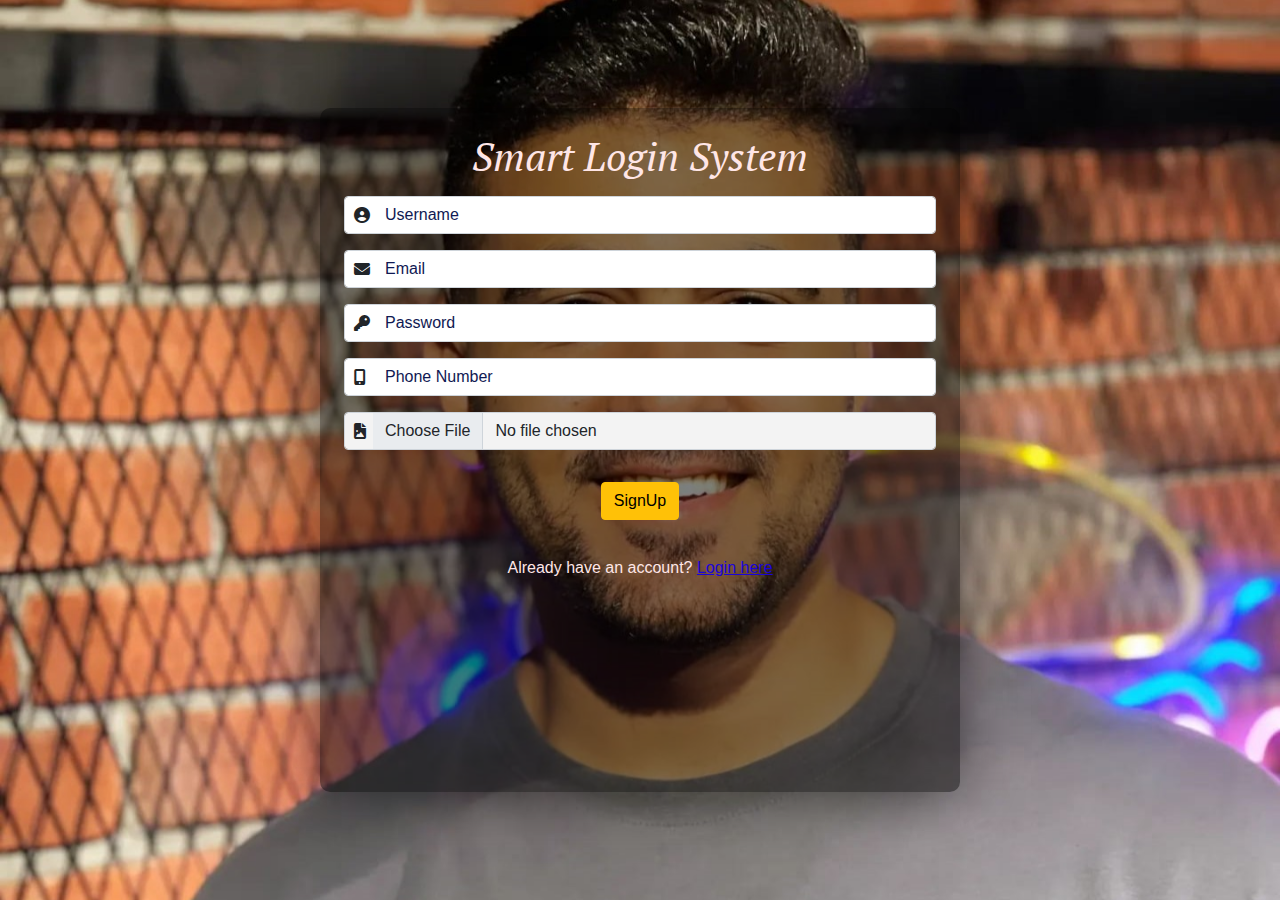
<file: index.html>
<!DOCTYPE html>
<html lang="en">

<head>
    <meta charset="UTF-8">
    <meta name="viewport" content="width=device-width, initial-scale=1.0">
    <link rel="preconnect" href="https://fonts.googleapis.com">
    <link rel="preconnect" href="https://fonts.gstatic.com" crossorigin>
    <link href="https://fonts.googleapis.com/css2?family=PT+Serif:ital,wght@0,400;0,700;1,400;1,700&display=swap"rel="stylesheet">
    <title>Sign-Up</title>
    <link rel="icon" type="image/png" href="./images/User-avatar.svg.png" />
    <link rel="stylesheet" href="./CSS/bootstrap.min.css">
    <link rel="stylesheet" href="./CSS/all.min.css">
    <link rel="stylesheet" href="./CSS/main.css">
</head>

<body class="align-content-center">
    <div class="container p-4 text-center">
        <div class="form-box">
            <h1>Smart Login System</h1>
            <div id="registrationForm" class="text-start">
                <div class="input-icon">
                    <input class="form-control my-3" type="text" id="username" placeholder="Username">
                    <i class="fa-solid fa-circle-user"></i>
                </div>
                <div class="input-icon">
                    <input class="form-control my-3" type="email" id="email" placeholder="Email">
                    <i class="fa-solid fa-envelope"></i>
                </div>
                <div class="input-icon">
                    <input class="form-control my-3" type="password" id="password" placeholder="Password" required>
                    <i class="fa-solid fa-key"></i>
                </div>
                <div class="input-icon">
                    <input class="form-control my-3" type="number" id="number" placeholder="Phone Number" required>
                    <i class="fa-solid fa-mobile-screen-button"></i>
                </div>
                <div class="input-icon">
                    <input class="form-control my-3" type="file" id="avatar-input" accept="image/*">
                    <i class="fa-solid fa-file-image"></i>
                </div>

            </div>
            <button type="submit" class="btn my-3 btn-warning">SignUp</button>
            <p id="registrationError" class="error_message"></p>
        </div>
        <p id="Message">Already have an account? <a href="login.html">Login here</a></p>
    </div>

    <script src="./JS/bootstrap.bundle.min.js"></script>
    <script src="./JS/main.js"></script>
</body>

</html>
</file>
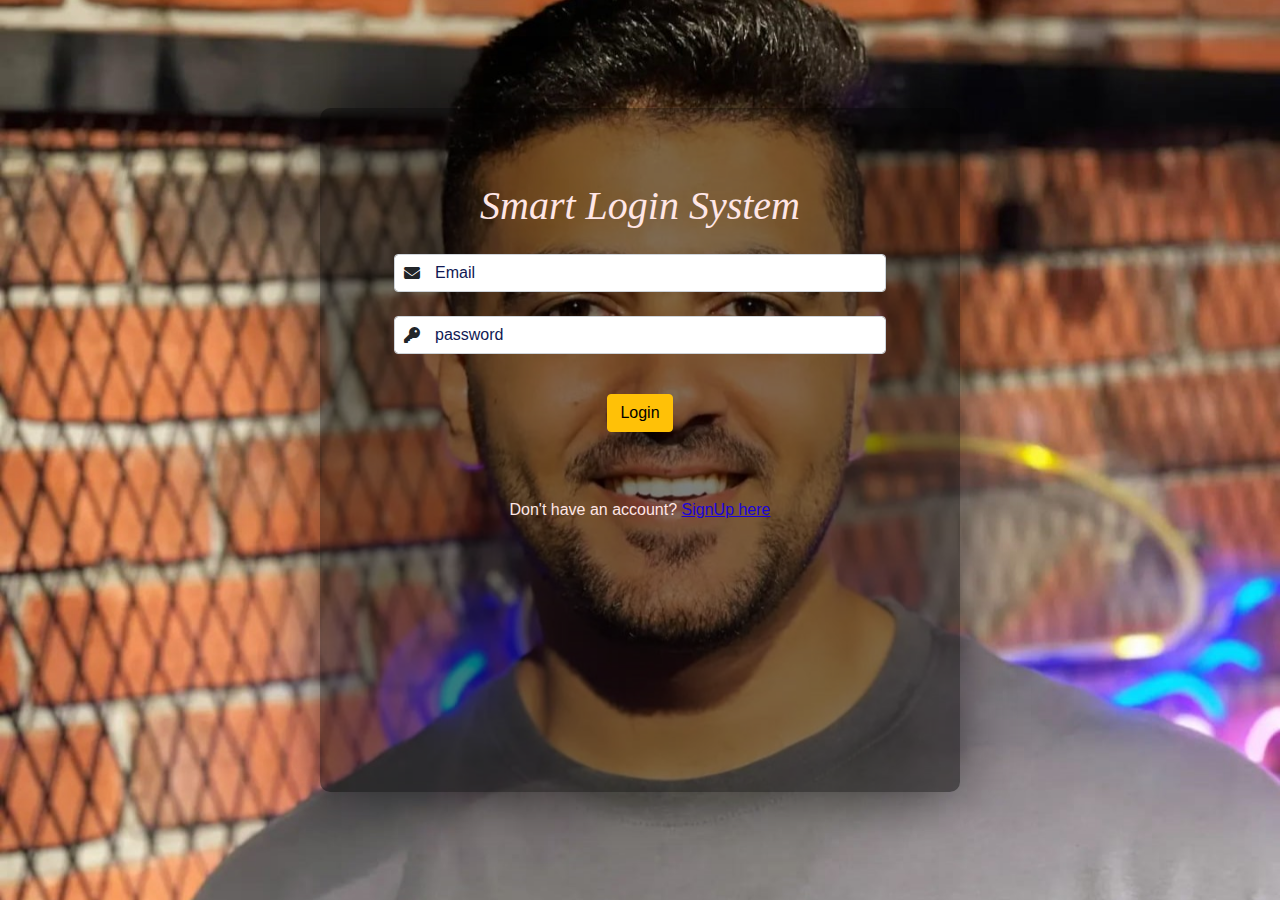
<file: Home.html>
<!DOCTYPE html>
<html lang="en">

<head>
    <meta charset="UTF-8">
    <meta name="viewport" content="width=device-width, initial-scale=1.0">
    <title>Home</title>
    <link rel="icon" type="image/png" href="./images/User-avatar.svg.png" />
    <link rel="stylesheet" href="./CSS/bootstrap.min.css">
    <link rel="stylesheet" href="./CSS/all.min.css">
    <link rel="stylesheet" href="./CSS/main.css">
</head>

<body class="align-content-center">
    <div class="container p-4 text-center align-content-center justify-content-center ">
        <div class="home-box my-3">
            <h1> Welcome <span id="userName" class="fs-2 my-2"></span> 
                <i class="fa-solid fa-heart fs-2 my-2"></i>
            </h1>
            <img id="welcomeImage" class="my-3" src="" alt="Profile Image">
        </div>
        <a href="login.html"><button id="logoutButton" class="btn btn-warning"> Logout </button></a>
    </div>

    <script src="./JS/bootstrap.bundle.min.js"></script>
    <script src="./JS/Home.js"></script>
</body>

</html>
</file>
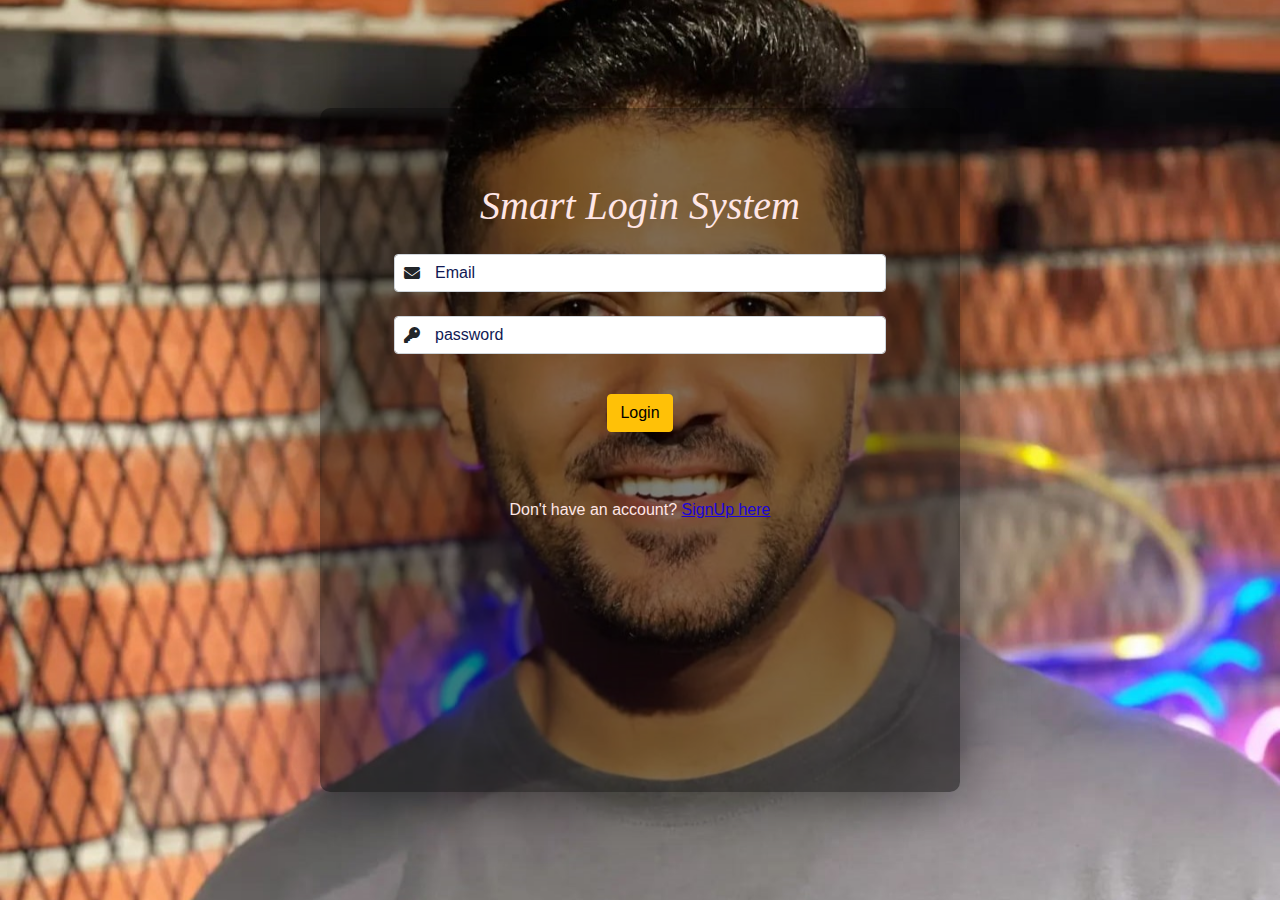
<file: login.html>
<!DOCTYPE html>
<html lang="en">

<head>
    <meta charset="UTF-8">
    <meta name="viewport" content="width=device-width, initial-scale=1.0">
    <title>Login</title>
    <link rel="icon" type="image/png" href="./images/User-avatar.svg.png" />
    <link rel="stylesheet" href="./CSS/bootstrap.min.css">
    <link rel="stylesheet" href="./CSS/all.min.css">
    <link rel="stylesheet" href="./CSS/main.css">
</head>

<body class="align-content-center">
    <div class="container p-4 text-center">
        <div class="form-group st linkLog">
            <h1>Smart Login System</h1>
            <div id="loginForm" class="text-start">
                <div class="input-icon">
                    <input type="email" placeholder="Email" class="form-control my-4" id="loginEmail">
                    <i class="fa-solid fa-envelope"></i>
                </div>
                <div class="input-icon">
                    <input type="password" placeholder="password" class="form-control my-4" id="loginPassword">
                    <i class="fa-solid fa-key"></i>
                </div>
            </div>
            <p id="loginError" class="error_message"></p>
            <button type="submit" class="btn my-3 btn-warning">Login</button>
        </div>
        <p id="noAccountMessage"> Don't have an account? <a href="index.html">SignUp here</a></p>

    </div>

    <script src="./JS/bootstrap.bundle.min.js"></script>
    <script src="./JS/login.js"></script>
</body>

</html>
</file>
<file: CSS/main.css>
body {
    background-image: url("../IMG/7bf1e511-39b7-4487-8dda-9899373a79ae.jpeg");
        height: 100vh;
        background-size: cover;
        background-position:center;
        font-family: Arial, sans-serif;    
    }
    
    .container {
        width: 50%;
        background-color :rgba(0, 0, 0, 0.5);
        border-radius: 10px;
        box-shadow: 0 0 60px rgba(0, 0, 0, 0.6);
        height: 76vh;
      
    }
    h1{
            font-family: "PT Serif", serif;
            font-weight: 200;
            font-style:oblique;
            color:#ffe6e6;
    
          
    }
    #userName {
        display: flex;
        text-align: center;
      justify-content: center; 
      align-items: center;  
    
    }
    
    #welcomeImage {
        display: inline-block;
        background-color: #ffe6e6;
        width: 115px;
        height: 115px;
        object-fit: cover;
        border-radius: 50%;
    }
    
    #logoutButton {
        margin-top: 20px;
    }
    .input-icon input::placeholder{
        color: #101953;
    }
    .input-icon {
        position: relative;
    
    }
    
    .input-icon i {
        position: absolute;
        left: 10px;
        top: 50%;
        transform: translateY(-50%);
    }
    
    .input-icon input {
        padding-left: 40px; 
       
    }
    #avatar-input{
        background-color: rgb(243, 243, 243);
        
    }

     .st{
        margin: 50px 50px;
     }
     p{
        margin-top: 20px;
        color: #ffe6e6;
     }
     a{
        color: #1a04d9;
    
     }
     a:hover{
        color:#748DA6 ;
     }
     .btn:hover {
        background-color: #748DA6;
        border-color:#2C3E50 ;
    }
    .error {
        border: 2px solid red;
        background-color: #ffe6e6;
        
    
    }
    .error_message {
        color: red; 
        font-weight: bold;
    }
    #logoutButton a{
        text-decoration: none;
    }
    
    
    @media screen and (max-width:800px) {
        body {
            width: 100%;
        }
    
        .container {
            width: 80%;
            height: 86vh;
    
    
        }
        #userName {
            display: flex;
        text-align: center;
      justify-content: center; 
      align-items: center;
    
    }
    
    #welcomeImage {
        display: flex;
        width: 100px;
        height: 100px;
        object-fit: cover;
        border-radius: 50%;
        margin: auto;
    }
        .btn{
            width: 50%; 
        }
        .st{
            margin: 60px 0;
         }
         
        }
</file>
